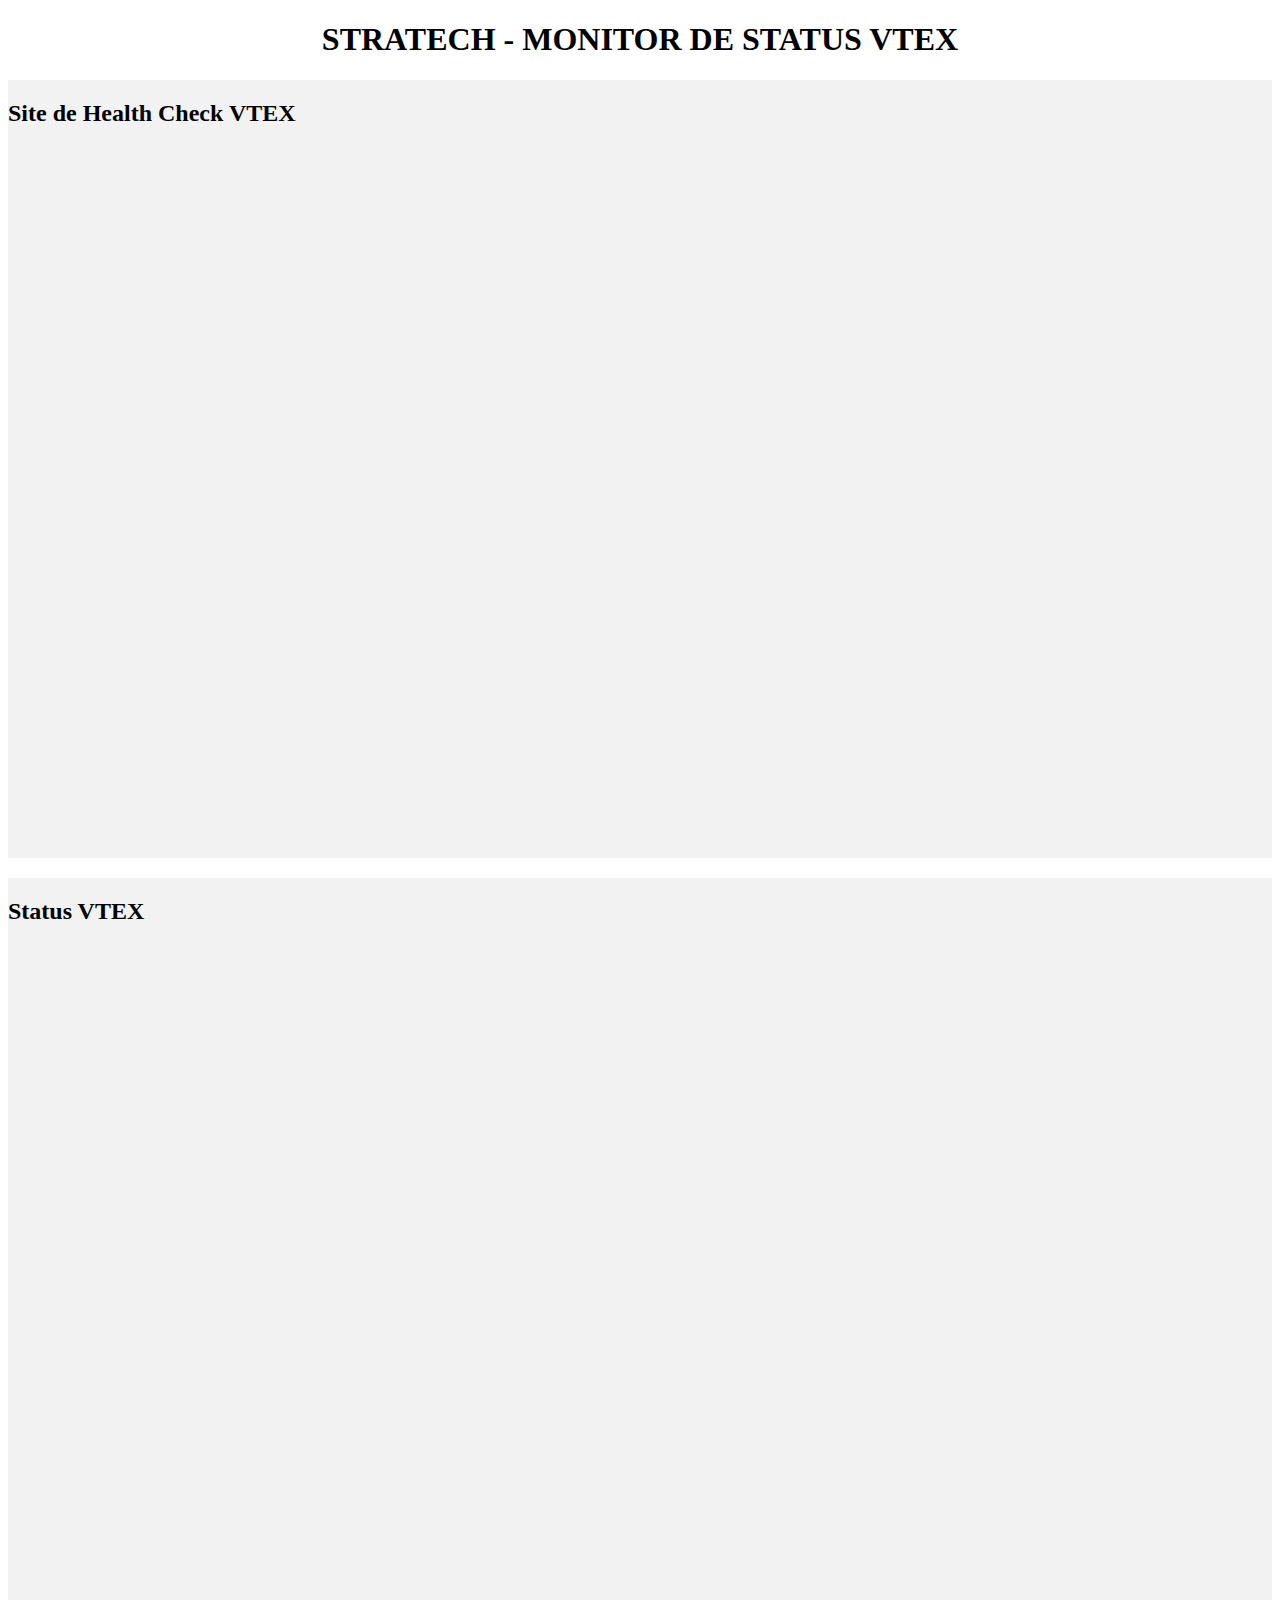
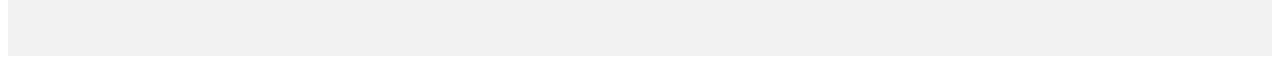
<file: index.html>
<!DOCTYPE html>
<html lang="en">
<head>
    <meta charset="UTF-8">
    <meta name="viewport" content="width=device-width, initial-scale=1.0">
    <style>

		/* Estilo para o título */
        h1 {
            text-align: center;
        }
        /* Estilo para as colunas */
        .coluna {
            width: 100%; /* Alterado para ocupar 100% da largura */
            margin-bottom: 20px; /* Espaço entre as colunas */
            background-color: #f2f2f2;
            box-sizing: border-box;
            overflow: hidden;
        }

        /* Estilo para limpar a flutuação e evitar quebras indesejadas */
        .clearfix::after {
            content: "";
            clear: both;
            display: table;
        }

        /* Estilo para tornar os cards clicáveis */
        .card-link {
            display: block;
            text-decoration: none;
            color: inherit;
        }

        /* Estilo para o iframe */
        .embed-container {
            position: relative;
            padding-bottom: 56.25%; /* proporção de 16:9 para respeitar o aspect ratio dos vídeos */
            height: 0;
            overflow: hidden;
        }

        .embed-container iframe {
            position: absolute;
            top: 0;
            left: 0;
            width: 100%;
            height: 100%;
        }
    </style>
    <title>Cards Flexíveis com Embeds</title>
</head>
<body>

	 <!-- Título -->
    <h1>STRATECH - MONITOR DE STATUS VTEX</h1>

    <!-- Linha 1 -->
    <a href="https://healthcheck.vtex.com/" target="_blank" class="card-link">
        <div class="coluna">
            <h2>Site de Health Check VTEX</h2>
            <div class="embed-container">
                <iframe src="https://healthcheck.vtex.com/" frameborder="0" allowfullscreen></iframe>
            </div>
        </div>
    </a>

    <a href="https://status.vtex.com/" target="_blank" class="card-link">
        <div class="coluna">
            <h2>Status VTEX</h2>
            <div class="embed-container">
                <iframe src="https://status.vtex.com/" frameborder="0" allowfullscreen></iframe>
            </div>
        </div>
    </a>

    <!-- Limpar flutuação após a primeira linha -->
    <div class="clearfix"></div>

    <!-- Limpar flutuação após a segunda linha -->
    <div class="clearfix"></div>

</body>
</html>
</file>
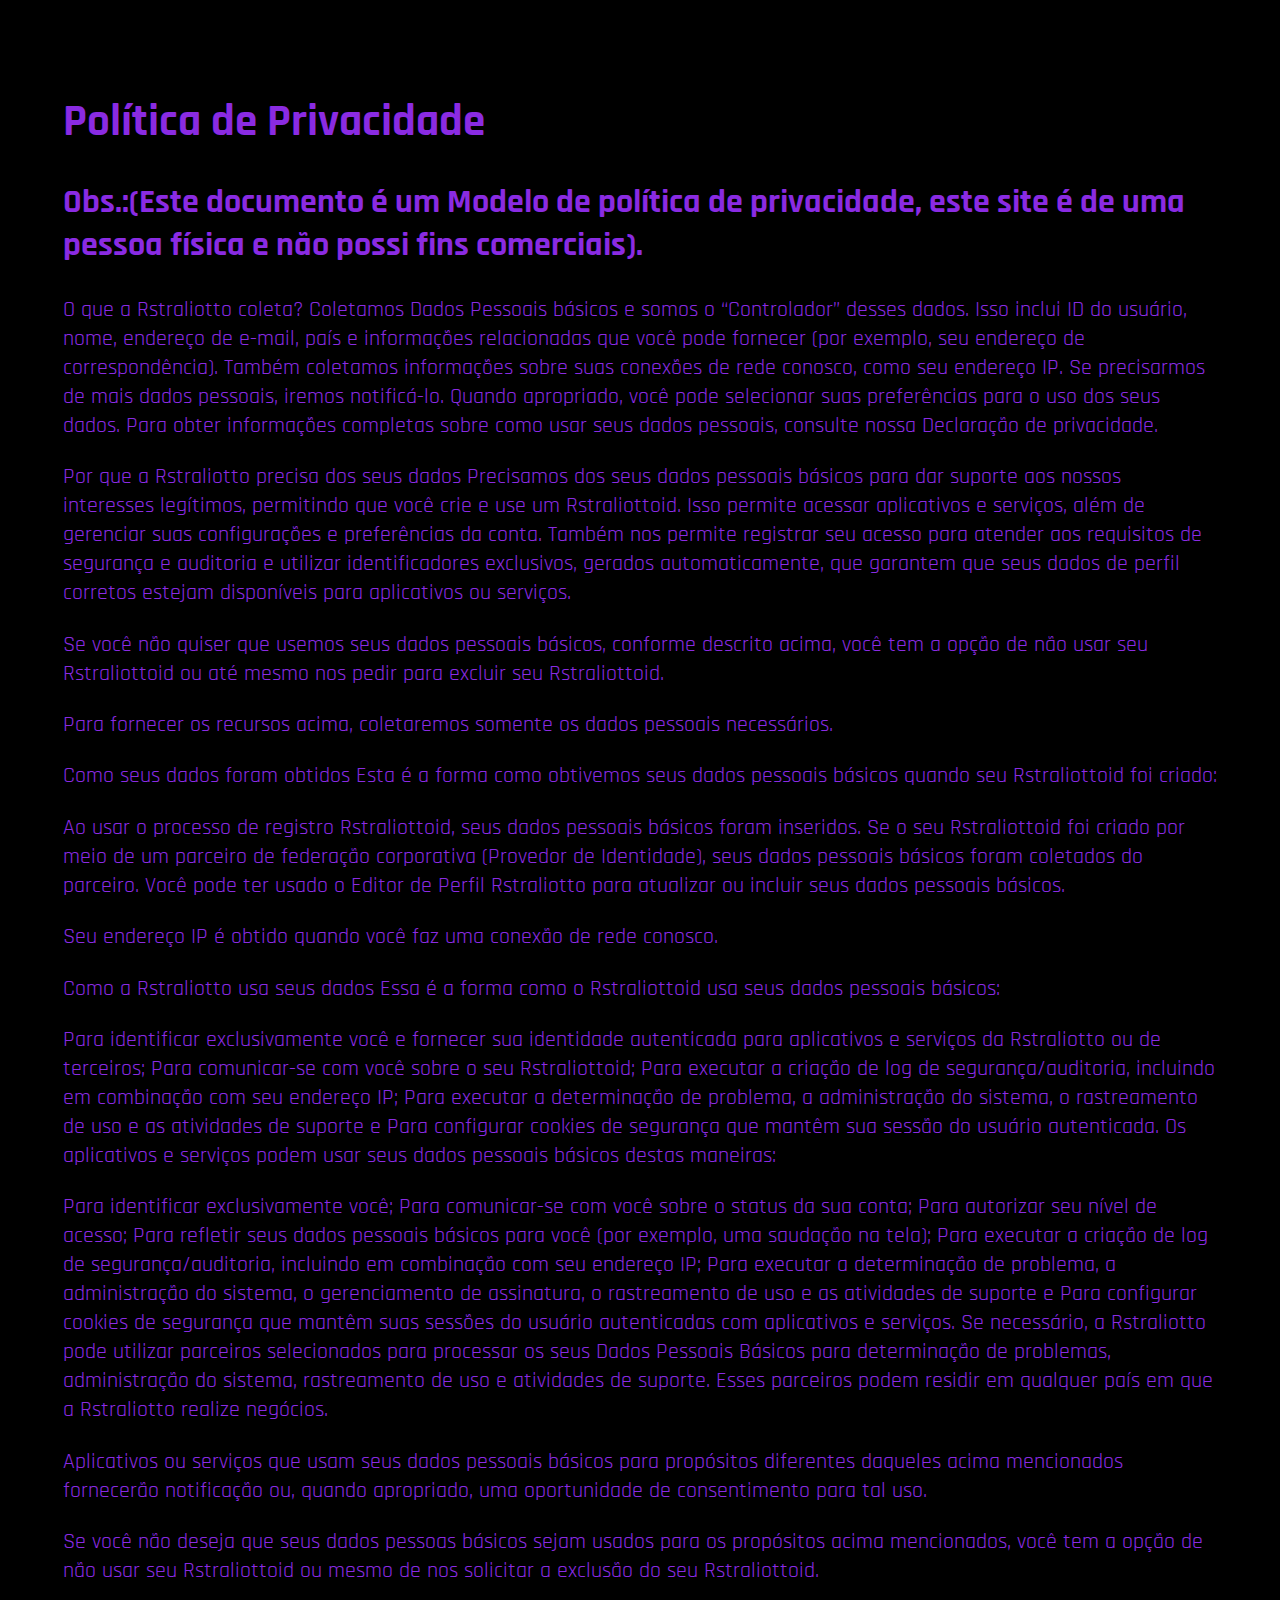
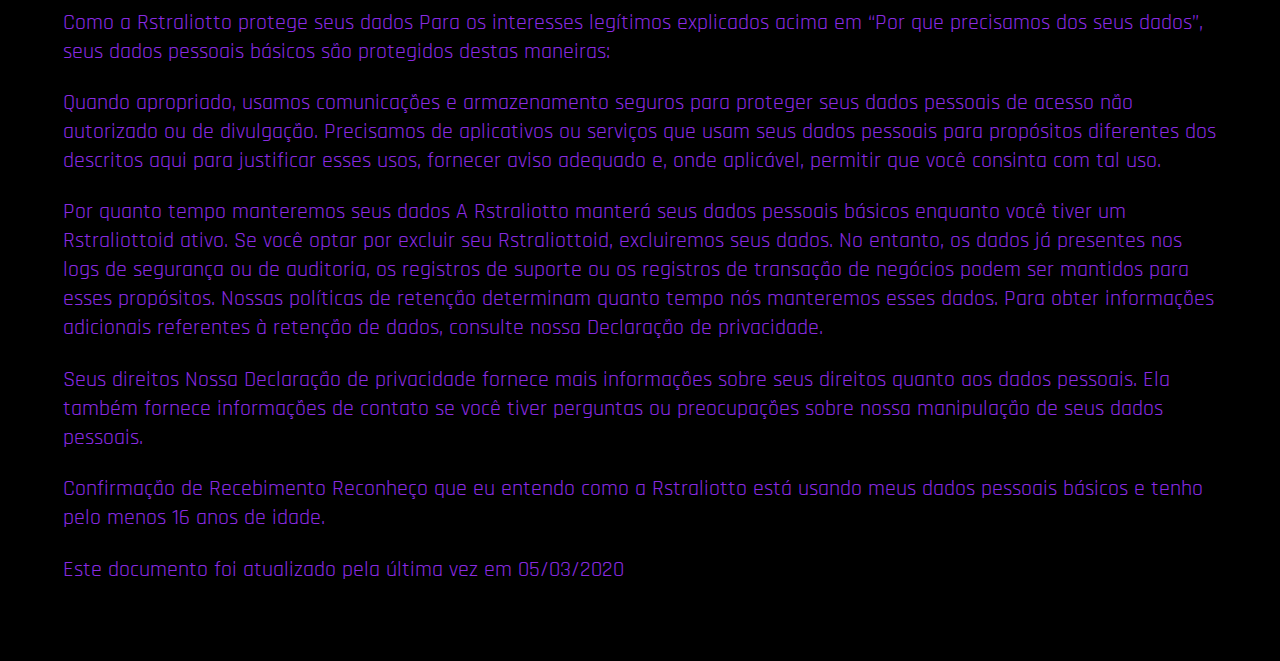
<file: policy.html>
<!DOCTYPE html>
<html lang="en">
<head>
    <meta charset="UTF-8">
    <meta name="viewport" content="width=device-width, initial-scale=1.0">
    <link rel="stylesheet" href="css/main.css">
    <link rel="stylesheet" href="css/policy.css">
    <link href="https://fonts.googleapis.com/css2?family=Rajdhani:wght@600&display=swap" rel="stylesheet">
    <title>Policy</title>
</head>
<body>
    <div class="policy">
        <h1>Política de Privacidade</h1>
        <h2>Obs.:(Este documento é um Modelo de política de privacidade, este site é de uma pessoa física e não possi fins comerciais).</h2>
    <p>
        O que a  Rstraliotto coleta?
        Coletamos Dados Pessoais básicos e somos o “Controlador” desses dados. Isso inclui ID do usuário, nome, endereço de e-mail, país e informações relacionadas que você pode fornecer (por exemplo, seu endereço de correspondência). Também coletamos informações sobre suas conexões de rede conosco, como seu endereço IP. Se precisarmos de mais dados pessoais, iremos notificá-lo. Quando apropriado, você pode selecionar suas preferências para o uso dos seus dados. Para obter informações completas sobre como usar seus dados pessoais, consulte nossa Declaração de privacidade.</p>
        
    <p>
       
        Por que a  Rstraliotto precisa dos seus dados
        Precisamos dos seus dados pessoais básicos para dar suporte aos nossos interesses legítimos, permitindo que você crie e use um  Rstraliottoid. Isso permite acessar aplicativos e serviços, além de gerenciar suas configurações e preferências da conta. Também nos permite registrar seu acesso para atender aos requisitos de segurança e auditoria e utilizar identificadores exclusivos, gerados automaticamente, que garantem que seus dados de perfil corretos estejam disponíveis para aplicativos ou serviços.
    </p>
    <p>
        Se você não quiser que usemos seus dados pessoais básicos, conforme descrito acima, você tem a opção de não usar seu  Rstraliottoid ou até mesmo nos pedir para excluir seu  Rstraliottoid.
        </p>
        Para fornecer os recursos acima, coletaremos somente os dados pessoais necessários.
        </p>
        <p>
        Como seus dados foram obtidos
        Esta é a forma como obtivemos seus dados pessoais básicos quando seu  Rstraliottoid foi criado:
    </p>
        Ao usar o processo de registro  Rstraliottoid, seus dados pessoais básicos foram inseridos.
        Se o seu  Rstraliottoid foi criado por meio de um parceiro de federação corporativa (Provedor de Identidade), seus dados pessoais básicos foram coletados do parceiro.
        Você pode ter usado o Editor de Perfil  Rstraliotto para atualizar ou incluir seus dados pessoais básicos.
        <p>
        Seu endereço IP é obtido quando você faz uma conexão de rede conosco.
        </p>
        
        Como a  Rstraliotto usa seus dados
        Essa é a forma como o  Rstraliottoid usa seus dados pessoais básicos:
        <p>
        Para identificar exclusivamente você e fornecer sua identidade autenticada para aplicativos e serviços da  Rstraliotto ou de terceiros;
        Para comunicar-se com você sobre o seu  Rstraliottoid;
        Para executar a criação de log de segurança/auditoria, incluindo em combinação
        com seu endereço IP;
        Para executar a determinação de problema, a administração do sistema, o rastreamento de uso e as atividades de suporte e
        Para configurar cookies de segurança que mantêm sua sessão do usuário autenticada.
        Os aplicativos e serviços podem usar seus dados pessoais básicos destas maneiras:
        </p><p>
        Para identificar exclusivamente você;
        Para comunicar-se com você sobre o status da sua conta;
        Para autorizar seu nível de acesso;
        Para refletir seus dados pessoais básicos para você (por exemplo, uma saudação na tela);
        Para executar a criação de log de segurança/auditoria, incluindo em combinação com seu endereço IP;
        Para executar a determinação de problema, a administração do sistema, o gerenciamento de assinatura, o rastreamento de uso e as atividades de suporte e
        Para configurar cookies de segurança que mantêm suas sessões do usuário autenticadas com aplicativos e serviços.
        Se necessário, a  Rstraliotto pode utilizar parceiros selecionados para processar os seus Dados Pessoais Básicos para determinação de problemas, administração do sistema, rastreamento de uso e atividades de suporte. Esses parceiros podem residir em qualquer país em que a  Rstraliotto realize negócios.
        </p>
        Aplicativos ou serviços que usam seus dados pessoais básicos para propósitos diferentes daqueles acima mencionados fornecerão notificação ou, quando apropriado, uma oportunidade de consentimento para tal uso.
        <p>
        Se você não deseja que seus dados pessoas básicos sejam usados para os propósitos acima mencionados, você tem a opção de não usar seu  Rstraliottoid ou mesmo de nos solicitar a exclusão do seu  Rstraliottoid.
        </p>
        
        Como a  Rstraliotto protege seus dados
        Para os interesses legítimos explicados acima em “Por que precisamos dos seus dados”, seus dados pessoais básicos são protegidos destas maneiras:
        <p>
        Quando apropriado, usamos comunicações e armazenamento seguros para proteger seus dados pessoais de acesso não autorizado ou de divulgação.
        Precisamos de aplicativos ou serviços que usam seus dados pessoais para propósitos diferentes dos descritos aqui para justificar esses usos, fornecer aviso adequado e, onde aplicável, permitir que você consinta com tal uso.
        </p>
        
        Por quanto tempo manteremos seus dados
        A  Rstraliotto manterá seus dados pessoais básicos enquanto você tiver um  Rstraliottoid ativo. Se você optar por excluir seu  Rstraliottoid, excluiremos seus dados. No entanto, os dados já presentes nos logs de segurança ou de auditoria, os registros de suporte ou os registros de transação de negócios podem ser mantidos para esses propósitos. Nossas políticas de retenção determinam quanto tempo nós manteremos esses dados. Para obter informações adicionais referentes à retenção de dados, consulte nossa Declaração de privacidade.
        <p>
        
        Seus direitos
        Nossa Declaração de privacidade fornece mais informações sobre seus direitos quanto aos dados pessoais. Ela também fornece informações de contato se você tiver perguntas ou preocupações sobre nossa manipulação de seus dados pessoais.
        </p>
        <p>
        Confirmação de Recebimento
        Reconheço que eu entendo como a  Rstraliotto está usando meus dados pessoais básicos e tenho pelo menos 16 anos de idade.
        </p>
         
        
    <p> Este documento foi atualizado pela última vez em 05/03/2020</p>
        
        
</div>
    
    
</body>
</html>
</file>
<file: css/main.css>
@charset "UTF-8";
@import url("https://fonts.googleapis.com/css2?family=Rajdhani:wght@600&display=swap");
.container {
  width: 9rem;
  height: 29px;
  border-radius: 1rem;
  background-color: black;
  opacity: 0.9;
  filter: alpha(opacity=40);
  /* posição do nome do logo*/
  /* h1 nome do logo*/
  /* h2 barras do logo italia*/
}

.container .container0 {
  padding-left: 1.1rem;
  color: white;
}

.container h1 {
  font-family: 'Rajdhani', sans-serif;
  font-size: 1.4rem;
}

.container h2 {
  font-family: 'Rajdhani', sans-serif;
  margin-left: 1.6rem;
  margin-top: 2.8rem;
  font-size: 1.4rem;
}

.container .container1 {
  font-size: 1.3rem;
  width: 20px;
  height: 20px;
  float: left;
  color: darkgreen;
  text-align: left;
  margin-top: -89px;
  margin-left: -21px;
}

.container .container2 {
  width: 20px;
  height: 20px;
  float: left;
  color: white;
  text-align: left;
  margin-left: -17px;
  font-size: 1.3rem;
  margin-top: -89px;
}

.container .container3 {
  width: 20px;
  height: 20px;
  float: left;
  color: red;
  text-align: left;
  margin-left: -15px;
  font-size: 1.3rem;
  margin-top: -89px;
}

/* menu*/
/* imagem de fundo full screen*/
html {
  height: 100%;
  background-color: black;
}

.bg {
  background-image: url(../images/natal.png);
  max-width:100%;
	height:auto;
  background-position: center;
  background-repeat: no-repeat;
  background-size: cover;
  
}
.img-fluid { 
  max-width: 100%;
  height: auto;
}

#basixCanv{
  width: 100%;
  height: 100%;
}
    
  


.policy {
  padding: 55px;
  color: blueviolet;
  font-size: 1.4rem;
  font-family: 'Rajdhani', sans-serif;
}
/*# sourceMappingURL=main.css.map */
</file>
<file: css/policy.css>
.cc-window{opacity:1;-webkit-transition:opacity 1s ease;transition:opacity 1s ease}.cc-window.cc-invisible{opacity:0}.cc-animate.cc-revoke{-webkit-transition:transform 1s ease;-webkit-transition:-webkit-transform 1s ease;transition:-webkit-transform 1s ease;transition:transform 1s ease;transition:transform 1s ease,-webkit-transform 1s ease}.cc-animate.cc-revoke.cc-top{-webkit-transform:translateY(-2em);transform:translateY(-2em)}.cc-animate.cc-revoke.cc-bottom{-webkit-transform:translateY(2em);transform:translateY(2em)}.cc-animate.cc-revoke.cc-active.cc-top{-webkit-transform:translateY(0);transform:translateY(0)}.cc-animate.cc-revoke.cc-active.cc-bottom{-webkit-transform:translateY(0);transform:translateY(0)}.cc-revoke:hover{-webkit-transform:translateY(0);transform:translateY(0)}.cc-grower{max-height:0;overflow:hidden;-webkit-transition:max-height 1s;transition:max-height 1s}
.cc-revoke,.cc-window{position:fixed;overflow:hidden;-webkit-box-sizing:border-box;box-sizing:border-box;font-family:Helvetica,Calibri,Arial,sans-serif;font-size:16px;line-height:1.5em;display:-webkit-box;display:-ms-flexbox;display:flex;-ms-flex-wrap:nowrap;flex-wrap:nowrap;z-index:9999}.cc-window.cc-static{position:static}.cc-window.cc-floating{padding:2em;max-width:24em;-webkit-box-orient:vertical;-webkit-box-direction:normal;-ms-flex-direction:column;flex-direction:column}.cc-window.cc-banner{padding:1em 1.8em;width:100%;-webkit-box-orient:horizontal;-webkit-box-direction:normal;-ms-flex-direction:row;flex-direction:row}.cc-revoke{padding:.5em}.cc-revoke:hover{text-decoration:underline}.cc-header{font-size:18px;font-weight:700}.cc-btn,.cc-close,.cc-link,.cc-revoke{cursor:pointer}.cc-link{opacity:.8;display:inline-block;padding:.2em;text-decoration:underline}.cc-link:hover{opacity:1}.cc-link:active,.cc-link:visited{color:initial}.cc-btn{display:block;padding:.4em .8em;font-size:.9em;font-weight:700;border-width:2px;border-style:solid;border-radius: 16px;text-align:center;white-space:nowrap,}.cc-highlight .cc-btn:first-child{background-color:transparent;border-color:transparent}.cc-highlight .cc-btn:first-child:focus,.cc-highlight .cc-btn:first-child:hover{background-color:transparent;text-decoration:underline}.cc-close{display:block;position:absolute;top:.5em;right:.5em;font-size:1.6em;opacity:.9;line-height:.75}.cc-close:focus,.cc-close:hover{opacity:1}
.cc-revoke.cc-top{top:0;left:3em;border-bottom-left-radius:.5em;border-bottom-right-radius:.5em}.cc-revoke.cc-bottom{bottom:0;left:3em;border-top-left-radius:.5em;border-top-right-radius:.5em}.cc-revoke.cc-left{left:3em;right:unset}.cc-revoke.cc-right{right:3em;left:unset}.cc-top{top:1em}.cc-left{left:1em}.cc-right{right:1em}.cc-bottom{bottom:1em}.cc-floating>.cc-link{margin-bottom:1em}.cc-floating .cc-message{display:block;margin-bottom:1em}.cc-window.cc-floating .cc-compliance{-webkit-box-flex:1;-ms-flex:1 0 auto;flex:1 0 auto}.cc-window.cc-banner{-webkit-box-align:center;-ms-flex-align:center;align-items:center}.cc-banner.cc-top{left:0;right:0;top:0}.cc-banner.cc-bottom{left:0;right:0;bottom:0}.cc-banner .cc-message{display:block;-webkit-box-flex:1;-ms-flex:1 1 auto;flex:1 1 auto;max-width:100%;margin-right:1em}.cc-compliance{display:-webkit-box;display:-ms-flexbox;display:flex;-webkit-box-align:center;-ms-flex-align:center;align-items:center;-ms-flex-line-pack:justify;align-content:space-between}.cc-floating .cc-compliance>.cc-btn{-webkit-box-flex:1;-ms-flex:1;flex:1}.cc-btn+.cc-btn{margin-left:.5em}
@media print{.cc-revoke,.cc-window{display:none}}@media screen and (max-width:900px){.cc-btn{white-space:normal}}@media screen and (max-width:414px) and (orientation:portrait),screen and (max-width:736px) and (orientation:landscape){.cc-window.cc-top{top:0}.cc-window.cc-bottom{bottom:0}.cc-window.cc-banner,.cc-window.cc-floating,.cc-window.cc-left,.cc-window.cc-right{left:0;right:0}.cc-window.cc-banner{-webkit-box-orient:vertical;-webkit-box-direction:normal;-ms-flex-direction:column;flex-direction:column}.cc-window.cc-banner .cc-compliance{-webkit-box-flex:1;-ms-flex:1 1 auto;flex:1 1 auto}.cc-window.cc-floating{max-width:none}.cc-window .cc-message{margin-bottom:1em}.cc-window.cc-banner{-webkit-box-align:unset;-ms-flex-align:unset;align-items:unset}.cc-window.cc-banner .cc-message{margin-right:0}}
.cc-floating.cc-theme-classic{padding:1.2em;border-radius:15px}.cc-floating.cc-type-info.cc-theme-classic .cc-compliance{text-align:center;display:inline;-webkit-box-flex:0;-ms-flex:none;flex:none}.cc-theme-classic .cc-btn{border-radius:5px}.cc-theme-classic .cc-btn:last-child{min-width:140px}.cc-floating.cc-type-info.cc-theme-classic .cc-btn{display:inline-block}
.cc-theme-edgeless.cc-window{padding:0}.cc-floating.cc-theme-edgeless .cc-message{margin:2em;margin-bottom:1.5em}.cc-banner.cc-theme-edgeless .cc-btn{margin:0;padding:.8em 1.8em;height:100%}.cc-banner.cc-theme-edgeless .cc-message{margin-left:1em}.cc-floating.cc-theme-edgeless
</file>
